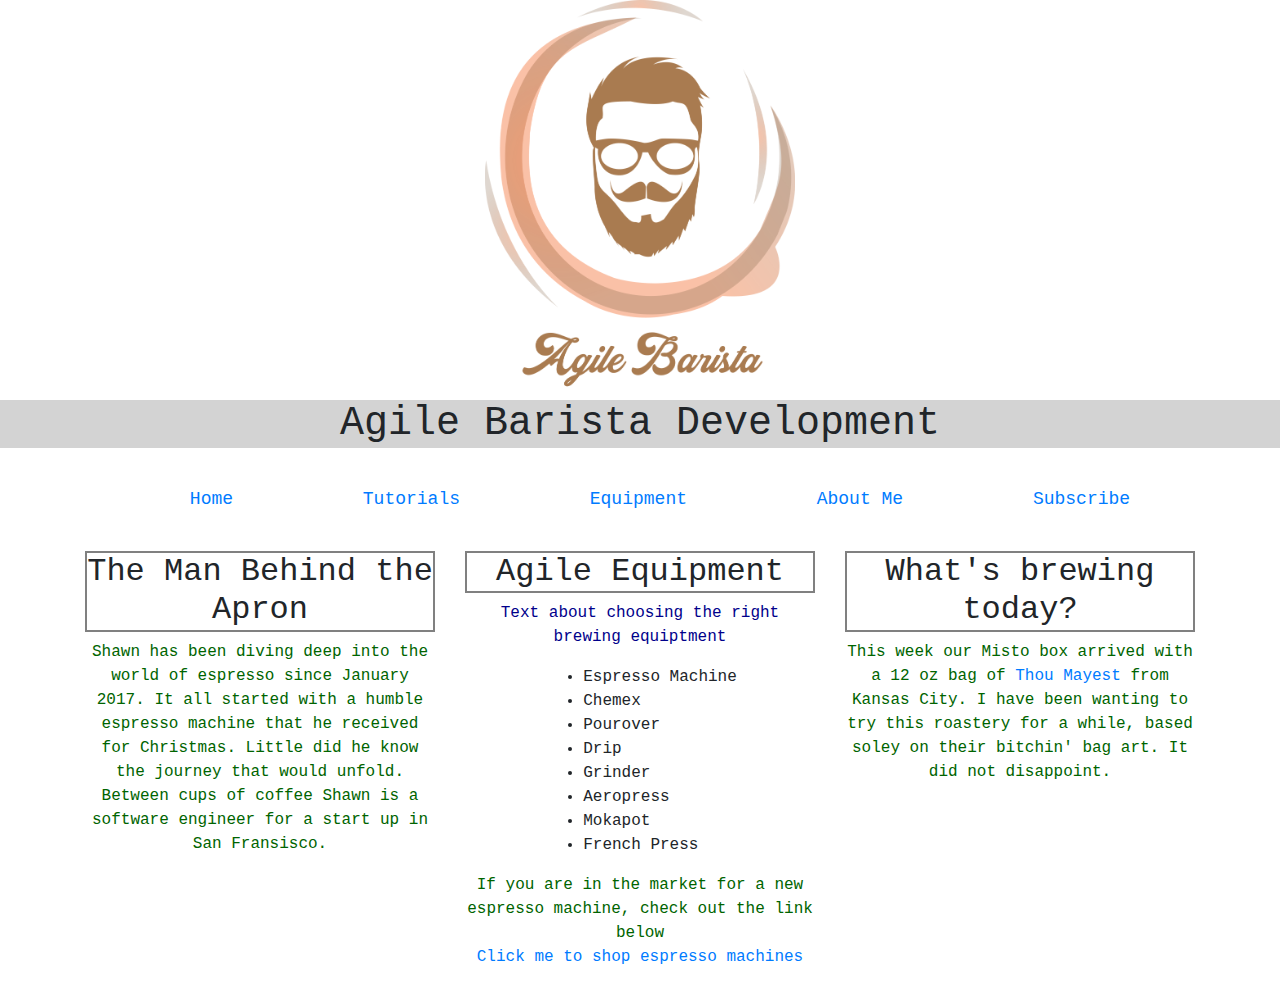
<file: index.html>
<!DOCTYPE html>
<html>
    <head>
        <title>
            Agile Barista Development
        </title>
        <meta name="viewport" content="width=device-width, initial-scale=1">
        <link href="https://fonts.googleapis.com/css?family=Roboto" rel="stylesheet"/>
        <link rel="stylesheet" href="https://maxcdn.bootstrapcdn.com/bootstrap/4.0.0/css/bootstrap.min.css" integrity="sha384-Gn5384xqQ1aoWXA+058RXPxPg6fy4IWvTNh0E263XmFcJlSAwiGgFAW/dAiS6JXm" crossorigin="anonymous">
        <link rel="stylesheet" href="styles/global.css">
        <link rel="shortcut icon" href="favicon.ico"/>
        <link rel="apple-touch-icon" href="images/ABLogo.png">
        <meta name="apple-mobile-web-app-title" content="Agile Barista">
    </head>
    <body>
        <img src="images/ABLogo.png" alt="Agile Barista Logo" height="400"/>

        <h1>
            Agile Barista Development
        </h1>
        <nav class="menu container">
            <ul>
                <li>
                    <a href="/">
                        Home
                    </a>
                </li>
                <li class="dropdown">
                    <a href="/tutorials" class="dropbtn">
                        Tutorials
                    </a>
                    <div class="dropdown-content">
                        <a href="#">
                            Espresso Machine
                        </a>
                        <a href="#">
                            Aeropress
                        </a>
                        <a href="#">
                            Mokapot
                        </a>
                        <a href="#">
                            Chemex
                        </a>
                        <a href="#">
                            Beans
                        </a>
                    </div>
                </li>
                <li>
                    <a href="/equipment">
                        Equipment
                    </a>
                </li>
                <li>
                    <a href="/about">
                        About Me
                    </a>
                </li>
                <li>
                    <a href="/subscribe">
                        Subscribe
                    </a>
                </li>
            </ul>

        </nav>
        <div class="container">
            <div class="row">
                <div class="col-sm">
                    <h2>
                        The Man Behind the Apron
                    </h2>
                    <p>
                        Shawn has been diving deep into the world of espresso since January 2017. It all started with a humble espresso machine that he received for Christmas. Little did he know the journey that would unfold. Between cups of coffee Shawn is a software engineer for a start up in San Fransisco.
                    </p>
                </div>
                <div class="col-sm">
                    <h2>
                         Agile Equipment
                    </h2>
                    <p id="equipment-list">Text about choosing the right brewing equiptment</p>
                    <ul id="list">
                        <li>Espresso Machine</li>
                        <li>Chemex</li>
                        <li>Pourover</li>
                        <li>Drip</li>
                        <li>Grinder</li>
                        <li>Aeropress</li>
                        <li>Mokapot</li>
                        <li>French Press</li>
                    </ul>
                    <p>
                        If you are in the market for a new espresso machine, check out the link below<br>
                        <a href="https://www.amazon.com/s/ref=nb_sb_ss_c_1_17?url=search-alias%3Daps&field-keywords=espresso+machines&sprefix=espresso+machines%2Caps%2C204&crid=22MQKLM1FQCJM" target="_blank">
                            Click me to shop espresso machines
                        </a>
                    </p>
                </div>
                <div class="col-sm">
                    <h2>
                        What's brewing today?
                    </h2>
                    <p>
                        This week our Misto box arrived with a 12 oz bag of <a href="https://thoumayest.com/products/smooth-operator-coffee" target="_blank">Thou Mayest</a> from Kansas City. I have been wanting to try this roastery for a while, based soley on their bitchin' bag art. It did not disappoint.
                    </p>
                </div>
            </div>
        </div>
    </body>
</html>
</file>
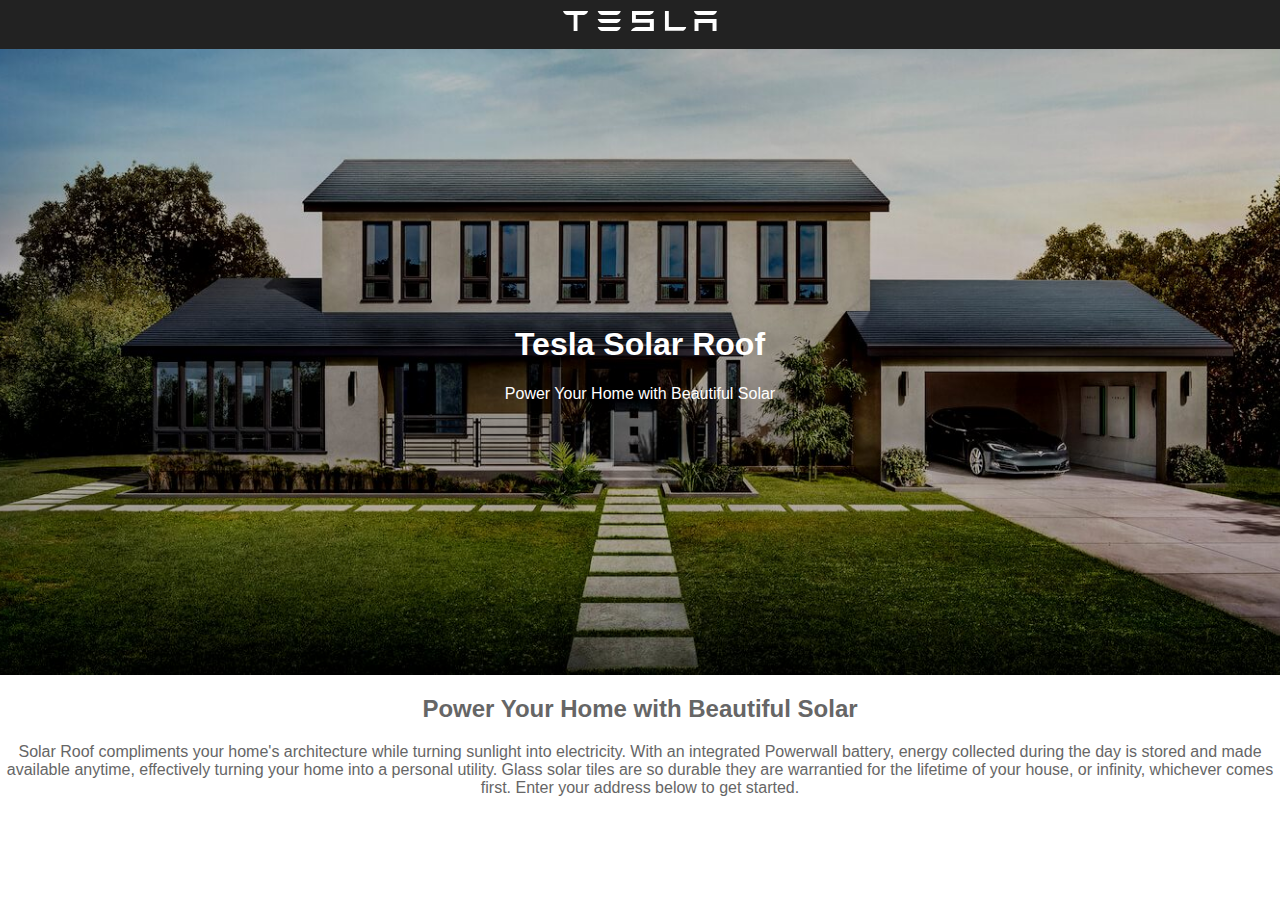
<file: pages/tesla.html>
<!DOCTYPE html>
<html>
<head>
    <title>
        Tesla Solar Roof
    </title>
    <link rel="stylesheet" href="../styles/tesla.css">
</head>
<body>
<div class="header">
    <img class="header-logo" src="../images/logo.svg" alt="Tesla Logo"/>
</div>
<div class="hero-banner">
    <h1>
        Tesla Solar Roof
    </h1>
    <p>
        Power Your Home with Beautiful Solar
    </p>
</div>
<div class="description">
    <h2>
        Power Your Home with Beautiful Solar
    </h2>
    <p>
        Solar Roof compliments your home's architecture while turning sunlight into electricity.
        With an integrated Powerwall battery, energy collected during the day is stored and made available anytime,
        effectively turning your home into a personal utility. Glass solar tiles are so durable they are warrantied
        for the lifetime of your house, or infinity, whichever comes first. Enter your address below to get started.
    </p>
</div>
</body>
</html>
</file>
<file: styles/global.css>
body {
    font-family: "Courier New";
    background-color: white;
    text-align: center;
}
h1 {
    background-color: lightgrey;
}
h2 {
    border: 2px solid grey;
}
p {
    color: darkgreen;
}
#equipment-list {
    color: darkblue;
}
#list {
    text-align: left;
    display: inline-block;
}
.menu {
    margin-top: 8px;
    margin-bottom: 8px;

}

.menu ul {
    margin: 0;
    list-style: none;
    display: flex;
    flex-direction: row;
    flex-wrap: wrap;
    justify-content: space-around;

}

.menu li a {
    display: block;
    padding: 30px;
    font-size: large;
    text-decoration: none;
    transition: all 400ms;

}

.menu li a:hover,
.dropdown:hover .dropbtn {
    background-color: lightslategrey;
    color: white;
}
.dropbtn {
    padding: 16px;
    font-size: 16px;
    border: none;
    cursor: pointer;
}

.dropdown {
    position: relative;
    display: inline-block;
}

.dropdown-content {
    display: none;
    position: absolute;
    background-color: #f9f9f9;
    box-shadow: 0px 8px 16px 0px rgba(0,0,0,0.2);
    z-index: 1;
}

.dropdown-content a {
    color: black;
    padding: 12px 16px;
    text-decoration: none;
    display: block;
}

.dropdown-content a:hover {
    background-color: #f1f1f1
}

.dropdown:hover .dropdown-content {
    display: block;
}
</file>
<file: styles/tesla.css>
body {
    font-family: Gotham Light,"M Hei PRC W45","M Hei HK W42","M Hei HK W40","HelveticaNeue-Regular","Helvetica Neue Regular","Helvetica Neue",Helvetica,Arial,sans-serif;
    color: #666;
    text-align:center;
    margin: 0px;
    }

.header {
    background-color: #222222; /*Note the perfect match using color picker*/
    padding: 11px 0px 14px 0px;
    text-align: center;
}

.header-logo {
    height: 20px;
}
.hero-banner {
    padding: 20vw 0;
    background-image: url("../images/hero-dark.jpg");
    background-size: cover;
    background-position: center;
    background-repeat: no-repeat;
    background-color:  #222222;
    text-align: center;
    color:white;
}
</file>
